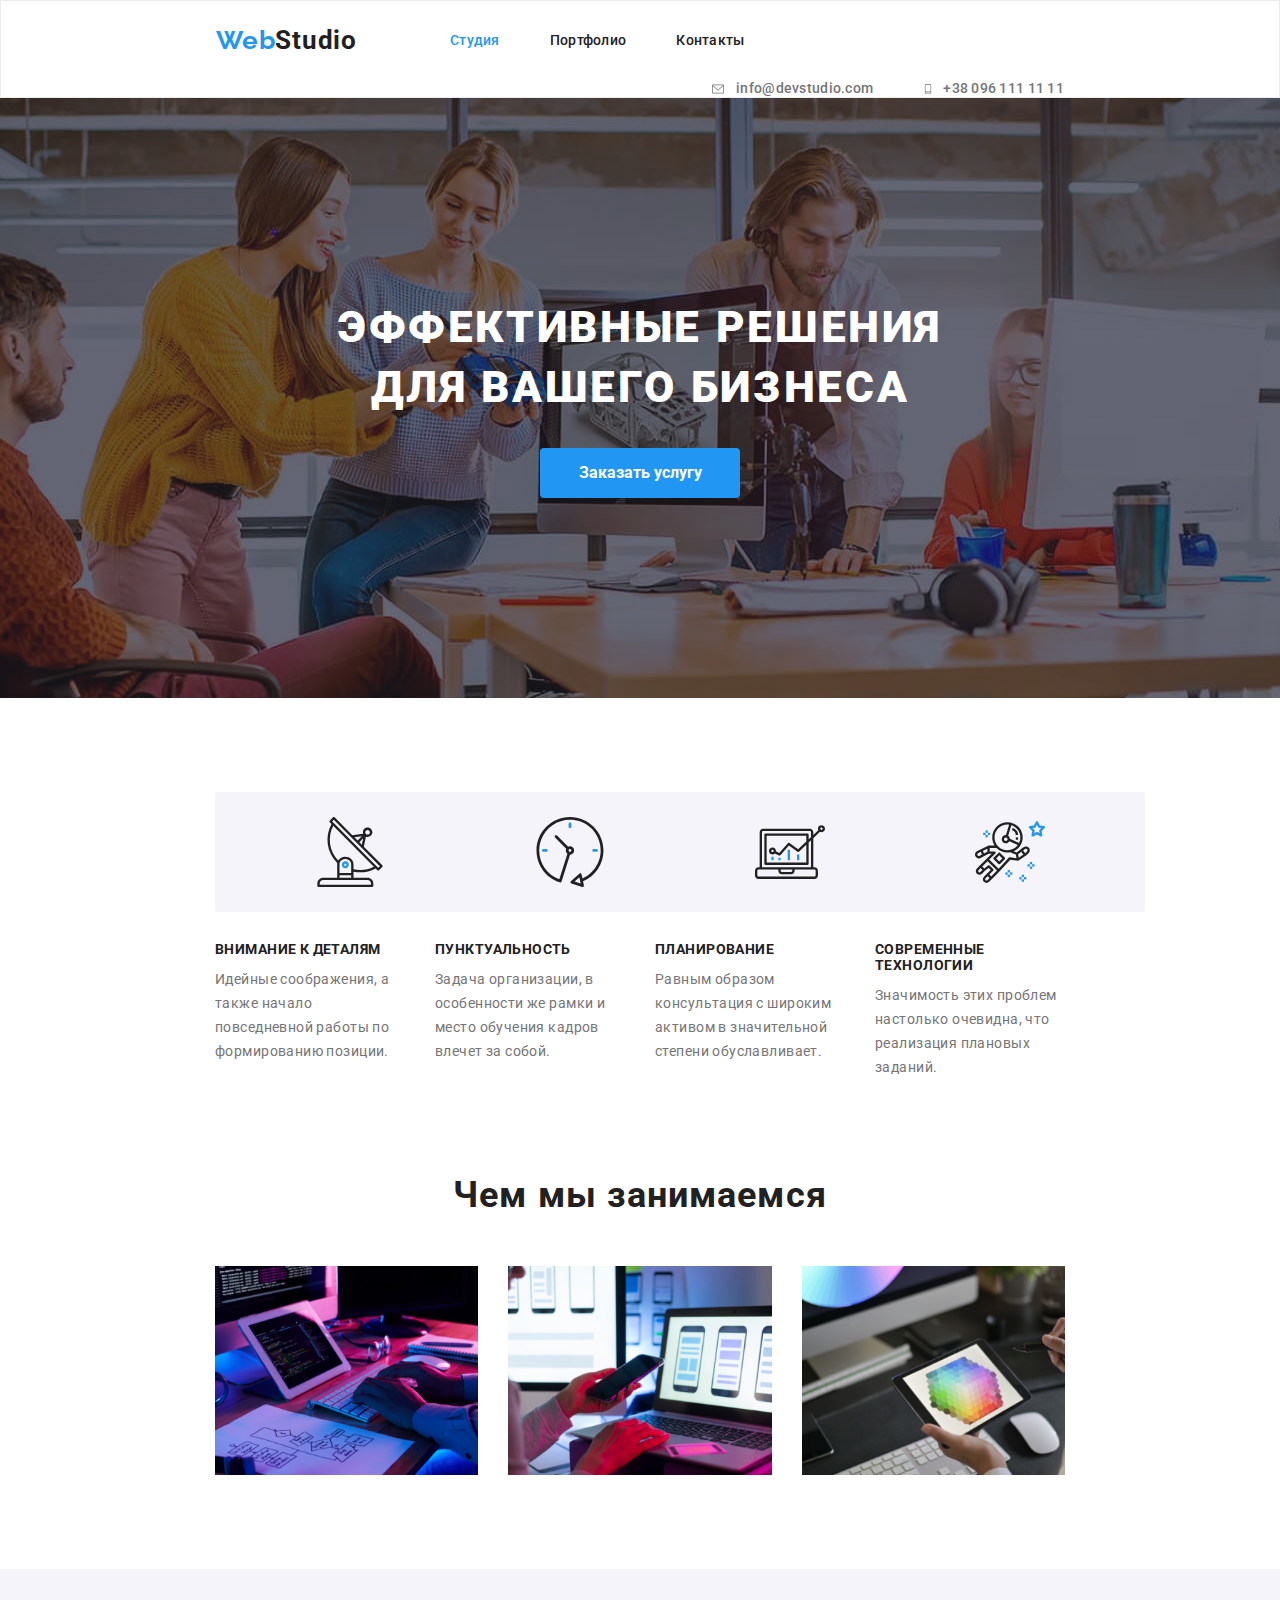
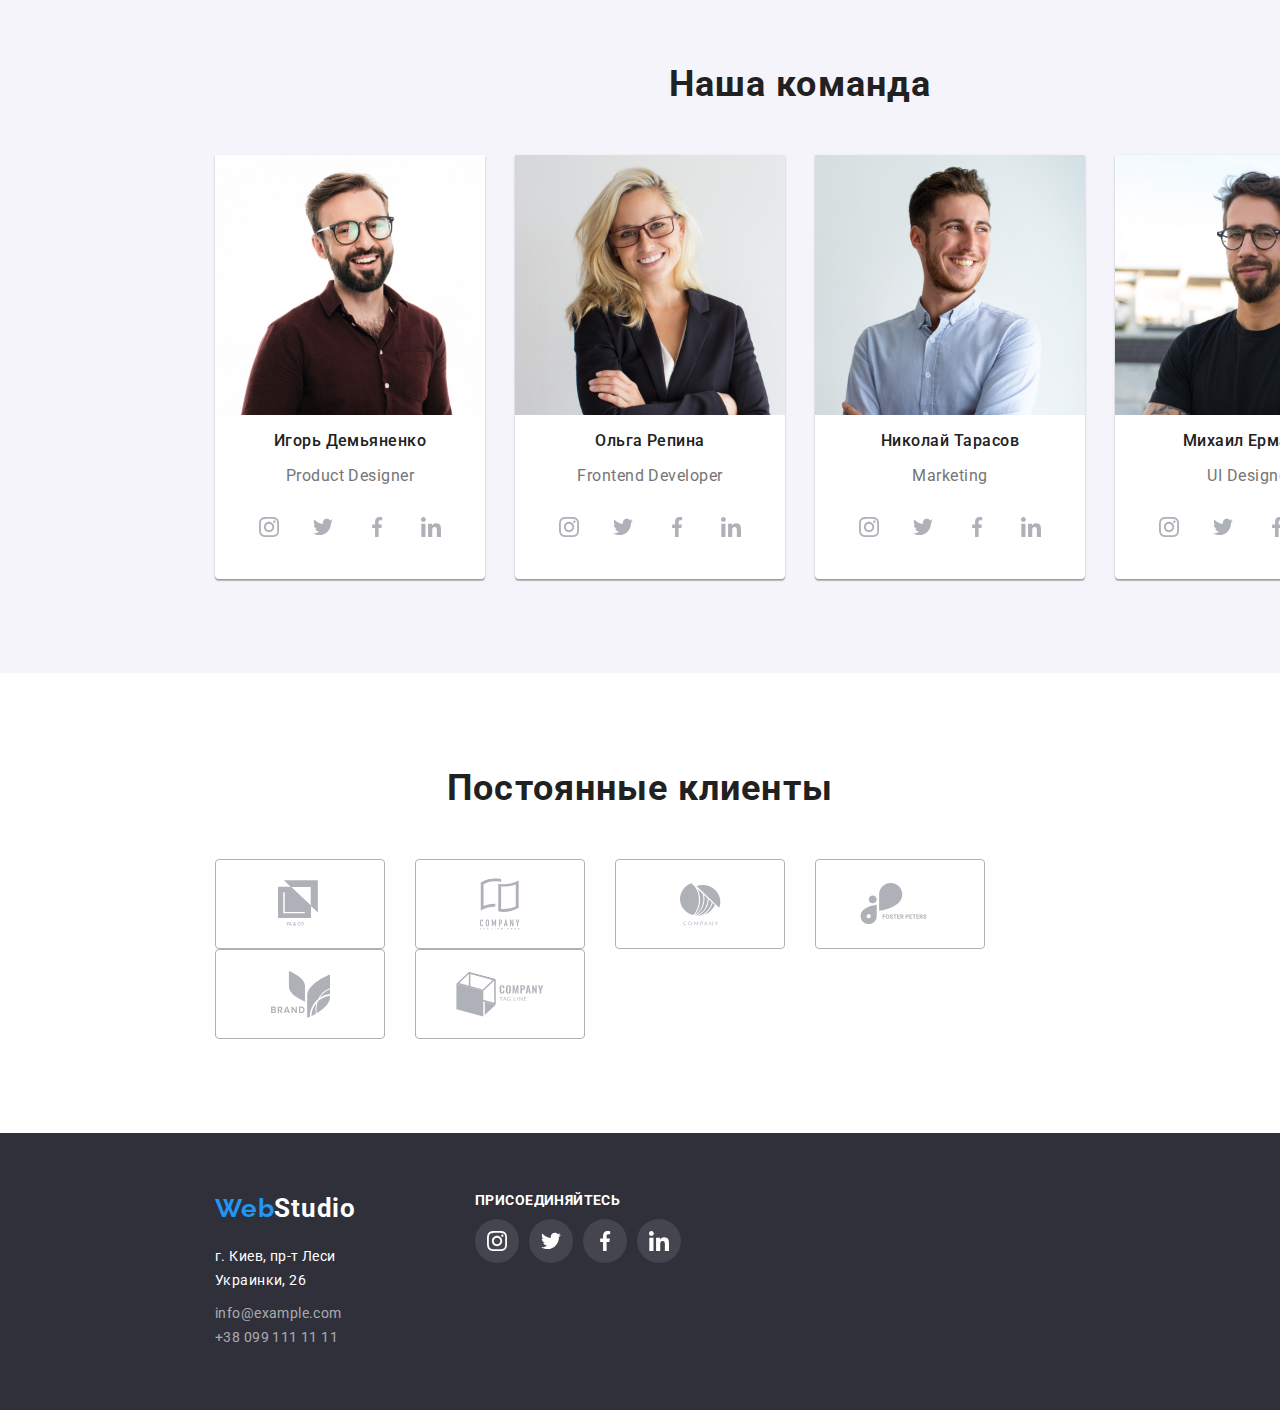
<file: index.html>
<!DOCTYPE html>
<html lang="ru">
  <head>
    <meta charset="UTF-8" />
    <meta name="viewport" content="width=device-width, initial-scale=1.0" />
    <title>Document</title>
    <link
      href="https://fonts.googleapis.com/css2?family=Raleway:wght@700&family=Roboto:wght@400;500;700;900&display=swap"
      rel="stylesheet"
    />
    <link
      rel="stylesheet"
      href="https://cdnjs.cloudflare.com/ajax/libs/modern-normalize/1.0.0/modern-normalize.min.css"
    />
    <link rel="stylesheet" href="./css/styles.css" />
  </head>
  <body>
    <header class="page-header">
      <div class="container main-nav">
        <nav class="main-nav">
          <a href="./index.html" class="link"
            ><span class="logo">Web</span
            ><span class="logo-header">Studio</span>
          </a>
          <ul class="site-nav list">
            <li class="item"><a href="" class="link current">Студия</a></li>
            <li class="item">
              <a href="./portfolio.html" class="link">Портфолио</a>
            </li>
            <li class="item"><a href="" class="link">Контакты</a></li>
          </ul>
        </nav>
        <ul class="contacts-header list">
          <li class="item">
            <a
              href="mailto:info@devstudio.com"
              class="contacts-header-link link"
            >
              <svg class="icon-contacts-header" width="16" height="12">
                <use href="./images/icons/sprite.svg#icon-envelope"></use>
              </svg>
              info@devstudio.com
            </a>
          </li>
          <li class="item">
            <a href="tel:+380961111111" class="contacts-header-link link"
              ><svg class="icon-contacts-header" width="10" height="16">
                <use href="./images/icons/sprite.svg#icon-smartphone"></use>
              </svg>
              +38 096 111 11 11
            </a>
          </li>
        </ul>
      </div>
    </header>

    <main>
      <!-- <div class="container"> -->
      <section class="hero">
        <div class="hero-content">
          <h1 class="hero-title">Эффективные решения для вашего бизнеса</h1>
          <button type="button" class="hero-button link">
            Заказать услугу
          </button>
        </div>
      </section>
      <!-- </div> -->

      <div class="container">
        <section class="section no-padding-bottom">
          <h2 class="section-title visually-hidden">Наши преимущества</h2>
          <ul class="list features">
            <li class="features-item icon-antenna">
              <h3 class="title">Внимание к деталям</h3>
              <p>
                Идейные соображения, а также начало повседневной работы по
                формированию позиции.
              </p>
            </li>

            <li class="features-item icon-clock">
              <h3 class="title">Пунктуальность</h3>

              <p>
                Задача организации, в особенности же рамки и место обучения
                кадров влечет за собой.
              </p>
            </li>
            <li class="features-item icon-diagram">
              <h3 class="title">Планирование</h3>
              <p>
                Равным образом консультация с широким активом в значительной
                степени обуславливает.
              </p>
            </li>
            <li class="features-item icon-astronaut">
              <h3 class="title">Современные технологии</h3>

              <p>
                Значимость этих проблем настолько очевидна, что реализация
                плановых заданий.
              </p>
            </li>
          </ul>
        </section>
      </div>
      <div class="container">
        <section class="section">
          <h2 class="section-title">Чем мы занимаемся</h2>
          <ul class="areas list">
            <li class="areas-item">
              <img src="./images/areas/1.jpg" alt="рабочий стол" width="370" />
            </li>
            <li class="areas-item">
              <img src="./images/areas/2.jpg" alt="смартфон" width="370" />
            </li>
            <li class="areas-item">
              <img src="./images/areas/3.jpg" alt="планшет" width="370" />
            </li>
          </ul>
        </section>
      </div>
      <div class="secondary-container">
        <section class="section">
          <h2 class="section-title">Наша команда</h2>
          <ul class="team-set list">
            <li class="team-item">
              <img
                src="./images/team/ihor.jpg"
                alt="Продуктовый дизайнер"
                width="270"
              />
              <div class="team-member-desc">
                <h3 class="team-title">Игорь Демьяненко</h3>
                <p>Product Designer</p>
              </div>
              <ul class="icon-team-contacts-list list">
                <li class="icon-team-contacts-item">
                  <a
                    class="icon-team-contacts-link"
                    href="https://www.instagram.com"
                    target="_blank"
                    rel
                    aria-label="ссылка на инстаграм"
                  >
                    <svg class="icon" width="20" height="20">
                      <use
                        href="./images/icons/sprite.svg#icon-instagram"
                      ></use>
                    </svg>
                  </a>
                </li>
                <li class="icon-team-contacts-item">
                  <a
                    class="icon-team-contacts-link"
                    href="https://www.twitter.com"
                    target="_blank"
                    rel
                    aria-label="ссылка на твиттер"
                  >
                    <svg class="icon" width="20" height="20">
                      <use href="./images/icons/sprite.svg#icon-twitter"></use>
                    </svg>
                  </a>
                </li>
                <li class="icon-team-contacts-item">
                  <a
                    class="icon-team-contacts-link"
                    href="https://www.facebook.com"
                    target="_blank"
                    rel
                    aria-label="ссылка на фейсбук"
                  >
                    <svg class="icon" width="20" height="20">
                      <use href="./images/icons/sprite.svg#icon-facebook"></use>
                    </svg>
                  </a>
                </li>
                <li class="icon-team-contacts-item">
                  <a
                    class="icon-team-contacts-link"
                    href="https://www.linkedin.com"
                    target="_blank"
                    rel
                    aria-label="ссылка на линкедин"
                  >
                    <svg class="icon" width="20" height="20">
                      <use href="./images/icons/sprite.svg#icon-linkedin"></use>
                    </svg>
                  </a>
                </li>
              </ul>
            </li>
            <li class="team-item">
              <img
                src="./images/team/olha.jpg"
                alt="Фронтенд разработчик"
                width="270"
              />

              <div class="team-member-desc">
                <h3 class="team-title">Ольга Репина</h3>
                <p>Frontend Developer</p>
              </div>
              <ul class="icon-team-contacts-list list">
                <li class="icon-team-contacts-item">
                  <a
                    class="icon-team-contacts-link"
                    href="https://www.instagram.com"
                    target="_blank"
                    rel
                    aria-label="ссылка на инстаграм"
                  >
                    <svg class="icon" width="20" height="20">
                      <use
                        href="./images/icons/sprite.svg#icon-instagram"
                      ></use>
                    </svg>
                  </a>
                </li>
                <li class="icon-team-contacts-item">
                  <a
                    class="icon-team-contacts-link"
                    href="https://www.twitter.com"
                    target="_blank"
                    rel
                    aria-label="ссылка на твиттер"
                  >
                    <svg class="icon" width="20" height="20">
                      <use href="./images/icons/sprite.svg#icon-twitter"></use>
                    </svg>
                  </a>
                </li>
                <li class="icon-team-contacts-item">
                  <a
                    class="icon-team-contacts-link"
                    href="https://www.facebook.com"
                    target="_blank"
                    rel
                    aria-label="ссылка на фейсбук"
                  >
                    <svg class="icon" width="20" height="20">
                      <use href="./images/icons/sprite.svg#icon-facebook"></use>
                    </svg>
                  </a>
                </li>
                <li class="icon-team-contacts-item">
                  <a
                    class="icon-team-contacts-link"
                    href="https://www.linkedin.com"
                    target="_blank"
                    rel
                    aria-label="ссылка на линкедин"
                  >
                    <svg class="icon" width="20" height="20">
                      <use href="./images/icons/sprite.svg#icon-linkedin"></use>
                    </svg>
                  </a>
                </li>
              </ul>
            </li>
            <li class="team-item">
              <img src="./images/team/nick.jpg" alt="Маркетолог" width="270" />
              <div class="team-member-desc">
                <h3 class="team-title">Николай Тарасов</h3>
                <p>Marketing</p>
              </div>
              <ul class="icon-team-contacts-list list">
                <li class="icon-team-contacts-item">
                  <a
                    class="icon-team-contacts-link"
                    href="https://www.instagram.com"
                    target="_blank"
                    rel
                    aria-label="ссылка на инстаграм"
                  >
                    <svg class="icon" width="20" height="20">
                      <use
                        href="./images/icons/sprite.svg#icon-instagram"
                      ></use>
                    </svg>
                  </a>
                </li>
                <li class="icon-team-contacts-item">
                  <a
                    class="icon-team-contacts-link"
                    href="https://www.twitter.com"
                    target="_blank"
                    rel
                    aria-label="ссылка на твиттер"
                  >
                    <svg class="icon" width="20" height="20">
                      <use href="./images/icons/sprite.svg#icon-twitter"></use>
                    </svg>
                  </a>
                </li>
                <li class="icon-team-contacts-item">
                  <a
                    class="icon-team-contacts-link"
                    href="https://www.facebook.com"
                    target="_blank"
                    rel
                    aria-label="ссылка на фейсбук"
                  >
                    <svg class="icon" width="20" height="20">
                      <use href="./images/icons/sprite.svg#icon-facebook"></use>
                    </svg>
                  </a>
                </li>
                <li class="icon-team-contacts-item">
                  <a
                    class="icon-team-contacts-link"
                    href="https://www.linkedin.com"
                    target="_blank"
                    rel
                    aria-label="ссылка на линкедин"
                  >
                    <svg class="icon" width="20" height="20">
                      <use href="./images/icons/sprite.svg#icon-linkedin"></use>
                    </svg>
                  </a>
                </li>
              </ul>
            </li>

            <li class="team-item">
              <img
                src="./images/team/michael.jpg"
                alt="Дизайнер пользовательского контента"
                width="270"
              />
              <div class="team-member-desc">
                <h3 class="team-title">Михаил Ермаков</h3>
                <p>UI Designer</p>
              </div>
              <ul class="icon-team-contacts-list list">
                <li class="icon-team-contacts-item">
                  <a
                    class="icon-team-contacts-link"
                    href="https://www.instagram.com"
                    target="_blank"
                    rel
                    aria-label="ссылка на инстаграм"
                  >
                    <svg class="icon" width="20" height="20">
                      <use
                        href="./images/icons/sprite.svg#icon-instagram"
                      ></use>
                    </svg>
                  </a>
                </li>
                <li class="icon-team-contacts-item">
                  <a
                    class="icon-team-contacts-link"
                    href="https://www.twitter.com"
                    target="_blank"
                    rel
                    aria-label="ссылка на твиттер"
                  >
                    <svg class="icon" width="20" height="20">
                      <use href="./images/icons/sprite.svg#icon-twitter"></use>
                    </svg>
                  </a>
                </li>
                <li class="icon-team-contacts-item">
                  <a
                    class="icon-team-contacts-link"
                    href="https://www.facebook.com"
                    target="_blank"
                    rel
                    aria-label="ссылка на фейсбук"
                  >
                    <svg class="icon" width="20" height="20">
                      <use href="./images/icons/sprite.svg#icon-facebook"></use>
                    </svg>
                  </a>
                </li>
                <li class="icon-team-contacts-item">
                  <a
                    class="icon-team-contacts-link"
                    href="https://www.linkedin.com"
                    target="_blank"
                    rel
                    aria-label="ссылка на линкедин"
                  >
                    <svg class="icon" width="20" height="20">
                      <use href="./images/icons/sprite.svg#icon-linkedin"></use>
                    </svg>
                  </a>
                </li>
              </ul>
            </li>
          </ul>
        </section>
      </div>
      <div class="container">
        <section class="section">
          <h2 class="section-title">Постоянные клиенты</h2>
          <ul class="regular-clients-list list">
            <li class="regular-clients-item">
              <a href="" class="regular-clients-link">
                <svg class="icon" width="44" height="49">
                  <use href="./images/icons/sprite.svg#icon-logo1"></use>
                </svg>
              </a>
            </li>
            <li class="regular-clients-item">
              <a href="" class="regular-clients-link">
                <svg class="icon" width="40" height="52">
                  <use href="./images/icons/sprite.svg#icon-logo2"></use>
                </svg>
              </a>
            </li>
            <li class="regular-clients-item">
              <a href="" class="regular-clients-link">
                <svg class="icon" width="41" height="43">
                  <use href="./images/icons/sprite.svg#icon-logo3"></use>
                </svg>
              </a>
            </li>
            <li class="regular-clients-item">
              <a href="" class="regular-clients-link">
                <svg class="icon" width="80" height="42">
                  <use href="./images/icons/sprite.svg#icon-logo4"></use>
                </svg>
              </a>
            </li>
            <li class="regular-clients-item">
              <a href="" class="regular-clients-link">
                <svg class="icon" width="59" height="47">
                  <use href="./images/icons/sprite.svg#icon-logo5"></use>
                </svg>
              </a>
            </li>
            <li class="regular-clients-item">
              <a href="" class="regular-clients-link"
                ><svg class="icon" width="88" height="45">
                  <use href="./images/icons/sprite.svg#icon-logo6"></use>
                </svg>
              </a>
            </li>
          </ul>
        </section>
      </div>
    </main>

    <footer class="page-footer">
      <div class="container">
        <div class="footer-element">
          <a href="./index.html" class="link">
            <span class="logo">Web</span><span class="logo-footer">Studio</span>
          </a>
          <address class="address-override">
            <p class="post">г. Киев, пр-т Леси Украинки, 26</p>
            <a href="mailto:info@devstudio.com" class="contacts-footer link"
              >info@example.com
            </a>
            <a href="tel:+380991111111" class="contacts-footer link"
              >+38 099 111 11 11
            </a>
          </address>
        </div>

        <div class="footer-element">
          <h3 class="title white-cl">Присоединяйтесь</h3>
          <ul class="icon-footer-contacts-list list">
            <li class="icon-footer-contacts-item">
              <a
                class="icon-footer-contacts-link"
                href="https://www.instagram.com"
                target="_blank"
                rel
                aria-label="ссылка на инстаграм"
              >
                <svg class="icon-footer-contacts" width="20" height="20">
                  <use href="./images/icons/sprite.svg#icon-instagram"></use>
                </svg>
              </a>
            </li>
            <li class="icon-footer-contacts-item">
              <a
                class="icon-footer-contacts-link"
                href="https://www.twitter.com"
                target="_blank"
                rel
                aria-label="ссылка на твиттер"
              >
                <svg class="icon-footer-contacts" width="20" height="20">
                  <use href="./images/icons/sprite.svg#icon-twitter"></use>
                </svg>
              </a>
            </li>
            <li class="icon-footer-contacts-item">
              <a
                class="icon-footer-contacts-link"
                href="https://www.facebook.com"
                target="_blank"
                rel
                aria-label="ссылка на фейсбук"
              >
                <svg class="icon-footer-contacts" width="20" height="20">
                  <use href="./images/icons/sprite.svg#icon-facebook"></use>
                </svg>
              </a>
            </li>
            <li class="icon-footer-contacts-item">
              <a
                class="icon-footer-contacts-link"
                href="https://www.linkedin.com"
                target="_blank"
                rel
                aria-label="ссылка на линкедин"
              >
                <svg class="icon-footer-contacts" width="20" height="20">
                  <use href="./images/icons/sprite.svg#icon-linkedin"></use>
                </svg>
              </a>
            </li>
          </ul>
        </div>
      </div>
    </footer>
  </body>
</html>
</file>
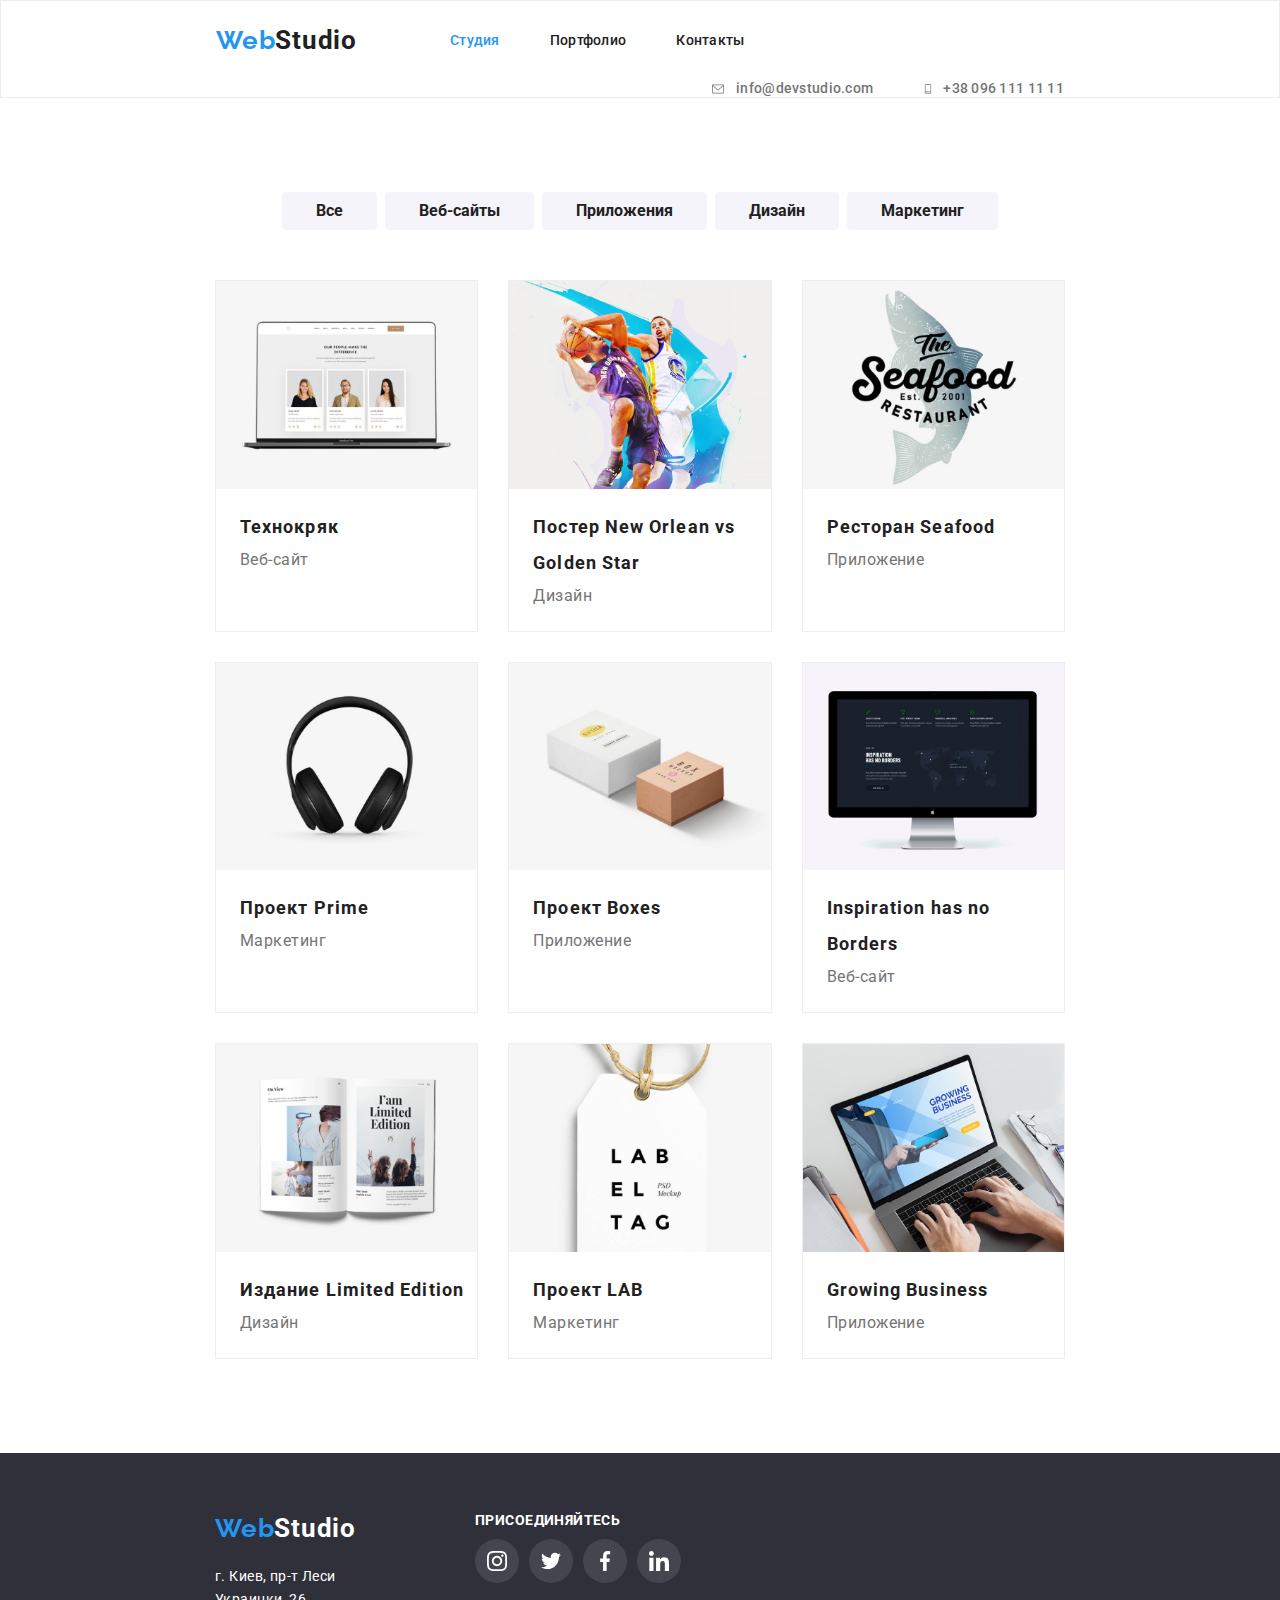
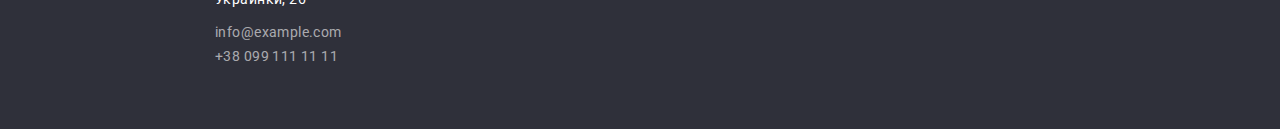
<file: portfolio.html>
<!DOCTYPE html>
<html lang="ru">
  <head>
    <meta charset="UTF-8" />
    <meta name="viewport" content="width=device-width, initial-scale=1.0" />
    <title>Portfolio</title>
    <link
      href="https://fonts.googleapis.com/css2?family=Raleway:wght@700&family=Roboto:wght@400;500;700;900&display=swap"
      rel="stylesheet"
    />
    <link
      rel="stylesheet"
      href="https://cdnjs.cloudflare.com/ajax/libs/modern-normalize/1.0.0/modern-normalize.min.css"
    />
    <link rel="stylesheet" href="./css/styles.css" />
  </head>
  <body>
    <header class="page-header">
      <div class="container main-nav">
        <nav class="main-nav">
          <a href="./index.html" class="link"
            ><span class="logo">Web</span
            ><span class="logo-header">Studio</span>
          </a>
          <ul class="site-nav list">
            <li class="item"><a href="" class="link current">Студия</a></li>
            <li class="item">
              <a href="./portfolio.html" class="link">Портфолио</a>
            </li>
            <li class="item"><a href="" class="link">Контакты</a></li>
          </ul>
        </nav>
        <ul class="contacts-header list">
          <li class="item">
            <a
              href="mailto:info@devstudio.com"
              class="contacts-header-link link"
            >
              <svg class="icon-contacts-header" width="16" height="12">
                <use href="./images/icons/sprite.svg#icon-envelope"></use>
              </svg>
              info@devstudio.com
            </a>
          </li>
          <li class="item">
            <a href="tel:+380961111111" class="contacts-header-link link"
              ><svg class="icon-contacts-header" width="10" height="16">
                <use href="./images/icons/sprite.svg#icon-smartphone"></use>
              </svg>
              +38 096 111 11 11
            </a>
          </li>
        </ul>
      </div>
    </header>

    <main>
      <div class="container">
        <section class="section">
          <h1 class="visually-hidden">Наши работы</h1>
          <ul class="our-works-filter list">
            <li class="button-item">
              <button type="button" class="filter-button">Все</button>
            </li>
            <li class="button-item">
              <button type="button" class="filter-button">Веб-сайты</button>
            </li>
            <li class="button-item">
              <button type="button" class="filter-button">Приложения</button>
            </li>
            <li class="button-item">
              <button type="button" class="filter-button">Дизайн</button>
            </li>
            <li class="button-item">
              <button type="button" class="filter-button">Маркетинг</button>
            </li>
          </ul>
          <ul class="list our-works-set">
            <li class="our-works-item">
              <a href="" class="link"
                ><img
                  src="./images/works-set/технокряк.jpg"
                  alt="страница сайта"
                />
                <h2 class="work-title">Технокряк</h2>
                <p class="work-description">Веб-сайт</p>
              </a>
            </li>
            <li class="our-works-item">
              <a href="" class="link"
                ><img
                  src="./images/works-set/постер.jpg"
                  alt="постер со спорстменами"
                />
                <h2 class="work-title">Постер New Orlean vs Golden Star</h2>
                <p class="work-description">Дизайн</p>
              </a>
            </li>
            <li class="our-works-item">
              <a href="" class="link"
                ><img src="./images/works-set/ресторан.jpg" alt="ресторан" />
                <h2 class="work-title">Ресторан Seafood</h2>
                <p class="work-description">Приложение</p>
              </a>
            </li>
            <li class="our-works-item">
              <a href="" class="link"
                ><img src="./images/works-set/prime.jpg" alt="наушники" />
                <h2 class="work-title">Проект Prime</h2>
                <p class="work-description">Маркетинг</p>
              </a>
            </li>
            <li class="our-works-item">
              <a href="" class="link"
                ><img src="./images/works-set/boxes.jpg" alt="две коробки" />
                <h2 class="work-title">Проект Boxes</h2>
                <p class="work-description">Приложение</p>
              </a>
            </li>
            <li class="our-works-item">
              <a href="" class="link"
                ><img
                  src="./images/works-set/inspiration.jpg"
                  alt="заглавная страница сайта"
                />
                <h2 class="work-title">Inspiration has no Borders</h2>
                <p class="work-description">Веб-сайт</p>
              </a>
            </li>
            <li class="our-works-item">
              <a href="" class="link">
                <img
                  src="./images/works-set/limited.jpg"
                  alt="разворот журнала"
                />
                <h2 class="work-title">Издание Limited Edition</h2>
                <p class="work-description">Дизайн</p>
              </a>
            </li>
            <li class="our-works-item">
              <a href="" class="link"
                ><img src="./images/works-set/lab.jpg" alt="бирка" />
                <h2 class="work-title">Проект LAB</h2>
                <p class="work-description">Маркетинг</p>
              </a>
            </li>
            <li class="our-works-item">
              <a href="" class="link"
                ><img
                  src="./images/works-set/business.jpg"
                  alt="открытый ноутбук"
                />
                <h2 class="work-title">Growing Business</h2>
                <p class="work-description">Приложение</p>
              </a>
            </li>
          </ul>
        </section>
      </div>
    </main>

    <footer class="page-footer">
      <div class="container">
        <div class="footer-element">
          <a href="./index.html" class="link">
            <span class="logo">Web</span><span class="logo-footer">Studio</span>
          </a>
          <address class="address-override">
            <p class="post">г. Киев, пр-т Леси Украинки, 26</p>
            <a href="mailto:info@devstudio.com" class="contacts-footer link"
              >info@example.com
            </a>
            <a href="tel:+380991111111" class="contacts-footer link"
              >+38 099 111 11 11
            </a>
          </address>
        </div>

        <div class="footer-element">
          <h3 class="title white-cl">Присоединяйтесь</h3>
          <ul class="icon-footer-contacts-list list">
            <li class="icon-footer-contacts-item">
              <a
                class="icon-footer-contacts-link"
                href="https://www.instagram.com"
                target="_blank"
                rel
                aria-label="ссылка на инстаграм"
              >
                <svg class="icon-footer-contacts" width="20" height="20">
                  <use href="./images/icons/sprite.svg#icon-instagram"></use>
                </svg>
              </a>
            </li>
            <li class="icon-footer-contacts-item">
              <a
                class="icon-footer-contacts-link"
                href="https://www.twitter.com"
                target="_blank"
                rel
                aria-label="ссылка на твиттер"
              >
                <svg class="icon-footer-contacts" width="20" height="20">
                  <use href="./images/icons/sprite.svg#icon-twitter"></use>
                </svg>
              </a>
            </li>
            <li class="icon-footer-contacts-item">
              <a
                class="icon-footer-contacts-link"
                href="https://www.facebook.com"
                target="_blank"
                rel
                aria-label="ссылка на фейсбук"
              >
                <svg class="icon-footer-contacts" width="20" height="20">
                  <use href="./images/icons/sprite.svg#icon-facebook"></use>
                </svg>
              </a>
            </li>
            <li class="icon-footer-contacts-item">
              <a
                class="icon-footer-contacts-link"
                href="https://www.linkedin.com"
                target="_blank"
                rel
                aria-label="ссылка на линкедин"
              >
                <svg class="icon-footer-contacts" width="20" height="20">
                  <use href="./images/icons/sprite.svg#icon-linkedin"></use>
                </svg>
              </a>
            </li>
          </ul>
        </div>
      </div>
    </footer>
  </body>
</html>
</file>
<file: css/styles.css>
/* цвет основного текста #757575 */
/* вторичный цвет текста #212121 */
/* акцент #2196F3 */
/* белый цвет #FFFFFF */
/* цвет текста почты и телефона в подвале rgba(255, 255, 255, 0.6) */
/* вторичный цвет фона #F5F4FA*/

:root {
  --primary-text-color: #757575;
  --title-text-color: #212121;
  --accent-color: #2196f3;
  --primary-white-color: #ffffff;
  --dark-bg-color: #2f303a;
  --secondary-bg-color: #f5f4fa;
  --contacts-footer-text-color: rgba(255, 255, 255, 0.6);
  --icon-fill: #afb1b8;
}

body {
  background-color: var(--primary-white-color);
  color: var(--primary-text-color);
  font-family: Roboto, sans-serif;
  font-size: 14px;
  line-height: 1.71;
  letter-spacing: 0.03em;
}

img {
  display: block;
  max-width: 100%;
  height: auto;
}

.page-header {
  border: 1px solid #ececec;
}

.container {
  max-width: 1600px;
  padding-left: 215px;
  padding-right: 215px;
  margin-left: auto;
  margin-right: auto;

  background-color: var(--primary-white-color);
}
.title {
  margin-top: 0px;
  margin-bottom: 10px;
  color: var(--title-text-color);
  font-weight: 700;
  font-size: 14px;
  line-height: 1.14;
  letter-spacing: 0.03em;
  text-transform: uppercase;
}

.white-cl {
  color: var(--primary-white-color);
}
.secondary-container {
  width: 1600px;
  padding-left: 215px;
  padding-right: 215px;
  margin-left: auto;
  margin-right: auto;

  background-color: var(--secondary-bg-color);
}

.list {
  padding: 0;
  margin: 0;
  list-style-type: none;
}
.link {
  text-decoration: none;
}

.logo {
  color: var(--accent-color);
  font-family: Raleway, sans-serif;
  font-weight: bold;
  font-size: 26px;
  line-height: 1.2;
  letter-spacing: 0.03em;
}
.logo-header {
  color: var(--title-text-color);
  font-weight: bold;
  font-size: 26px;
  line-height: 1.2;
  letter-spacing: 0.03em;
}

.main-nav {
  display: flex;
  align-items: center;
}

/* Site-nav */

.site-nav {
  display: flex;
  margin-left: 93px;
}
.site-nav .item {
}

.site-nav .item:not(:last-child) {
  margin-right: 50px;
}
.site-nav .link {
  display: block;
  padding-top: 32px;
  padding-bottom: 32px;

  color: var(--title-text-color);
  font-weight: 500;
  font-size: 14px;
  line-height: 1.14;
  letter-spacing: 0.02em;
}

.site-nav .link:hover,
.site-nav .link:focus {
  color: var(--accent-color);
}
.site-nav .link.current {
  color: var(--accent-color);
}
/*  Contacts */

.item {
  align-items: center;
}

.contacts-header {
  display: flex;
  flex-wrap: wrap;

  margin-left: auto;
}

.contacts-header .item + .item {
  margin-left: 50px;
}
.contacts-header-link {
  display: flex;
  align-items: center;
  color: var(--primary-text-color);
  font-weight: 500;
  font-size: 14px;
  line-height: 1.14;
  letter-spacing: 0.02em;
  cursor: pointer;
}

.contacts-header-link:hover,
.contacts-header-link:focus {
  color: var(--accent-color);
}

.icon-contacts-header {
  fill: var(--primary-text-color);
  margin-right: 10px;
}

.contacts-header-link:hover .icon-contacts-header {
  fill: var(--accent-color);
}

/* Hero */

.hero {
  text-align: center;
  background-color: var(--dark-bg-color);
  max-width: 1600px;
  min-height: 600px;
  margin-left: auto;
  margin-right: auto;

  background-image: linear-gradient(
      to right,
      rgba(47, 48, 58, 0.4),
      rgba(47, 48, 58, 0.4)
    ),
    url(../images/hero/Img-hero.jpg);
  background-repeat: no-repeat;
  background-position: center;
  background-size: cover;
}

.hero-content {
  display: inline-block;
  width: 696px;
  border: 0px;
  margin: 0px;
  padding-top: 200px;
  padding-bottom: 200px;
}

.hero-title {
  margin-top: 0px;
  margin-bottom: 30px;
  color: var(--primary-white-color);
  font-weight: 900;
  font-size: 44px;
  line-height: 1.36;
  letter-spacing: 0.06em;
  text-transform: uppercase;
}
.hero-button {
  padding: 10px 32px;
  min-width: 200px;
  min-height: 50px;
  text-decoration: none;
  text-align: center;
  border-color: transparent;
  border-radius: 4px;

  background-color: var(--accent-color);
  color: var(--primary-white-color);
  font-weight: 700;
  font-size: 16px;
  line-height: 1.88px;
}

.hero-button:hover {
  cursor: pointer;
}
.visually-hidden {
  position: absolute;
  width: 1px;
  height: 1px;
  margin: -1px;
  border: 0;
  padding: 0;
  clip: rect(0 0 0 0);
  overflow: hidden;
}

/* Section */

.section-title {
  margin-top: 0;
  margin-bottom: 50px;
  color: var(--title-text-color);
  font-weight: 700;
  font-size: 36px;
  line-height: 1.17;
  text-align: center;
  letter-spacing: 0.03em;
}

.section {
  padding-top: 94px;
  padding-bottom: 94px;
}

.no-padding-bottom {
  padding-bottom: 0px;
}

/* Features */
.features {
  display: flex;
  flex-wrap: wrap;
}

.features-item {
  width: calc((100% - 90px) / 4);
  margin-right: 30px;
  margin-bottom: 0px;
}
.features-item:nth-child(4n) {
  margin-right: 0px;
}

.features-item:nth-last-child(-n + 4) {
  margin-bottom: 0px;
}

.features-item::before {
  content: "";
  display: block;
  width: 270px;
  height: 120px;
  margin-bottom: 30px;
  border-radius: 4px;
  /* padding-top: 25px;
  padding-right: 102px;
  padding-bottom: 25px;
  padding-left: 102px; */
  background-size: 70px;
  background-repeat: no-repeat;
  background-position: center;
  background-color: var(--secondary-bg-color);
}

.icon-antenna::before {
  background-image: url(../images/features/antenna.svg);
  /* width: 70px;
  height: 70px; */
}

.icon-clock::before {
  background-image: url(../images/features/clock.svg);
}

.icon-diagram::before {
  background-image: url(../images/features/diagram.svg);
}

.icon-astronaut::before {
  background-image: url(../images/features/astronaut.svg);
}

.features p {
  margin-top: 0;
  margin-bottom: 0px;
}

/* Areas of work */
.areas {
  display: flex;
  flex-wrap: wrap;
}

.areas-item {
  width: calc((100% - 60px) / 3);
  margin-right: 30px;
  margin-bottom: 0px;
}

.areas-item:nth-child(3n) {
  margin-right: 0px;
}

.areas-item:nth-last-child(-n + 3) {
  margin-bottom: 0px;
}

.team-set {
  display: flex;
  flex-wrap: wrap;

  font-size: 16px;
  line-height: 1.19;
  text-align: center;
  letter-spacing: 0.03em;
}

.team-item {
  width: calc((100% - 90px) / 4);
  margin-right: 30px;
  margin-bottom: 30px;

  background: var(--primary-white-color);
  box-shadow: 0px 1px 3px rgba(0, 0, 0, 0.12), 0px 1px 1px rgba(0, 0, 0, 0.14),
    0px 2px 1px rgba(0, 0, 0, 0.2);
  border-radius: 0px 0px 4px 4px;
}

.team-item:nth-child(4n) {
  margin-right: 0px;
}

.team-item:nth-last-child(-n + 4) {
  margin-bottom: 0px;
}
.team-title {
  color: var(--title-text-color);
  font-weight: 500;
  font-size: 16px;
  line-height: 1.19;
  text-align: center;
  letter-spacing: 0.03em;
}
.team-member-desc {
  padding-right: 24px;
  padding-left: 24px;
  padding-bottom: 20px;
  text-align: center;
}

.team-set p {
  margin-top: 0px;
  margin-bottom: 0px;
}
.icon-team-contacts-list {
  display: flex;
  justify-content: center;
  margin-bottom: 30px;
}

.icon-team-contacts-item:not(:last-child) {
  margin-right: 10px;
}

.icon-team-contacts-link {
  display: flex;
  justify-content: center;
  align-items: center;
  width: 44px;
  height: 44px;
  background-color: var(--primary-white-color);
  border-radius: 50%;
}

.icon-team-contacts-link:hover {
  background-color: var(--accent-color);
}
.icon {
  fill: var(--icon-fill);
}
.icon-team-contacts-link:hover .icon {
  fill: var(--primary-white-color);
}
.regular-clients-list {
  display: flex;
  flex-wrap: wrap;
}

.regular-clients-item {
  margin-bottom: 0px;
}
.regular-clients-item:not(:last-child) {
  margin-right: 30px;
}

.regular-clients-link {
  display: flex;
  justify-content: center;
  align-items: center;
  width: 170px;
  height: 90px;
  background-color: var(--primary-white-color);
  border: 1px solid var(--icon-fill);
  border-radius: 4px;
}

.regular-clients-link:hover {
  border: 1px solid var(--accent-color);
}
.regular-clients-link:hover .icon {
  fill: var(--accent-color);
}

.our-works-filter {
  display: flex;
  justify-content: center;
  margin-bottom: 50px;
}

.filter-button {
  padding: 10px 32px;
  min-width: 73px;
  min-height: 38px;
  text-decoration: none;
  text-align: center;
  border-color: transparent;
  border-radius: 4px;

  color: var(--title-text-color);
  background-color: var(--secondary-bg-color);
  font-weight: 700;
  font-size: 16px;
  line-height: 1.88px;
}

.filter-button:hover {
  background-color: var(--accent-color);
  color: var(--primary-white-color);
  box-shadow: 0px 3px 1px rgba(0, 0, 0, 0.1), 0px 1px 2px rgba(0, 0, 0, 0.08),
    0px 2px 2px rgba(0, 0, 0, 0.12);
  cursor: pointer;
}

.our-works-filter .button-item + .button-item {
  margin-left: 8px;
}

.work-title {
  margin: 0;
  padding-top: 20px;
  padding-left: 24px;
  color: var(--title-text-color);
  font-weight: 700;
  font-size: 18px;
  line-height: 2;
  letter-spacing: 0.06em;
}
.work-description {
  margin: 0;
  padding-bottom: 20px;
  padding-left: 24px;
  color: var(--primary-text-color);
  font-size: 16px;
  line-height: 1.87;
  letter-spacing: 0.03em;
}

.our-works-set {
  display: flex;
  flex-wrap: wrap;
}
.our-works-item {
  width: calc((100% - 60px) / 3);
  margin-right: 30px;
  margin-bottom: 30px;

  background-color: var(--primary-white-color);
  border: 1px solid #eeeeee;
}
.our-works-item:nth-child(3n) {
  margin-right: 0px;
}

.our-works-item:nth-last-child(-n + 3) {
  margin-bottom: 0px;
}

.our-works-item:hover {
  box-shadow: 0px 1px 1px rgba(0, 0, 0, 0.12), 0px 4px 4px rgba(0, 0, 0, 0.06),
    1px 4px 6px rgba(0, 0, 0, 0.16);
}
.page-footer .container {
  background-color: var(--dark-bg-color);
}
.logo-footer {
  color: var(--primary-white-color);
  font-weight: bold;
  font-size: 26px;
  line-height: 1.2;
  letter-spacing: 0.03em;
}

.contacts-footer {
  display: block;
  color: var(--contacts-footer-text-color);
}

.post {
  margin-top: 20px;
  margin-bottom: 9px;
  color: var(--primary-white-color);
}

.address-override {
  font-style: normal;
  font-size: 14px;
  line-height: 1.71;
  letter-spacing: 0.03em;
}

.container {
  display: flex;
  flex-wrap: wrap;
}

.footer-element {
  width: calc((100% - 90px) / 4);
  margin-right: 70px;
  padding-top: 60px;
  padding-bottom: 60px;
}

.footer-element:nth-child(4n) {
  margin-right: 0px;
}

.footer-element:nth-last-child(-n + 4) {
  margin-bottom: 0px;
}
.icon-footer-contacts-list {
  display: flex;

  margin-bottom: 30px;
}

.icon-footer-contacts-item:not(:last-child) {
  margin-right: 10px;
}

.icon-footer-contacts-link {
  display: flex;
  justify-content: center;
  align-items: center;
  width: 44px;
  height: 44px;
  background-color: rgba(255, 255, 255, 0.1);
  border-radius: 50%;
}

.icon-footer-contacts-link:hover {
  background-color: var(--accent-color);
}
.icon-footer-contacts {
  fill: var(--primary-white-color);
}
.icon-footer-contacts-link:hover .icon-footer-contacts {
  fill: var(--primary-white-color);
}
</file>
